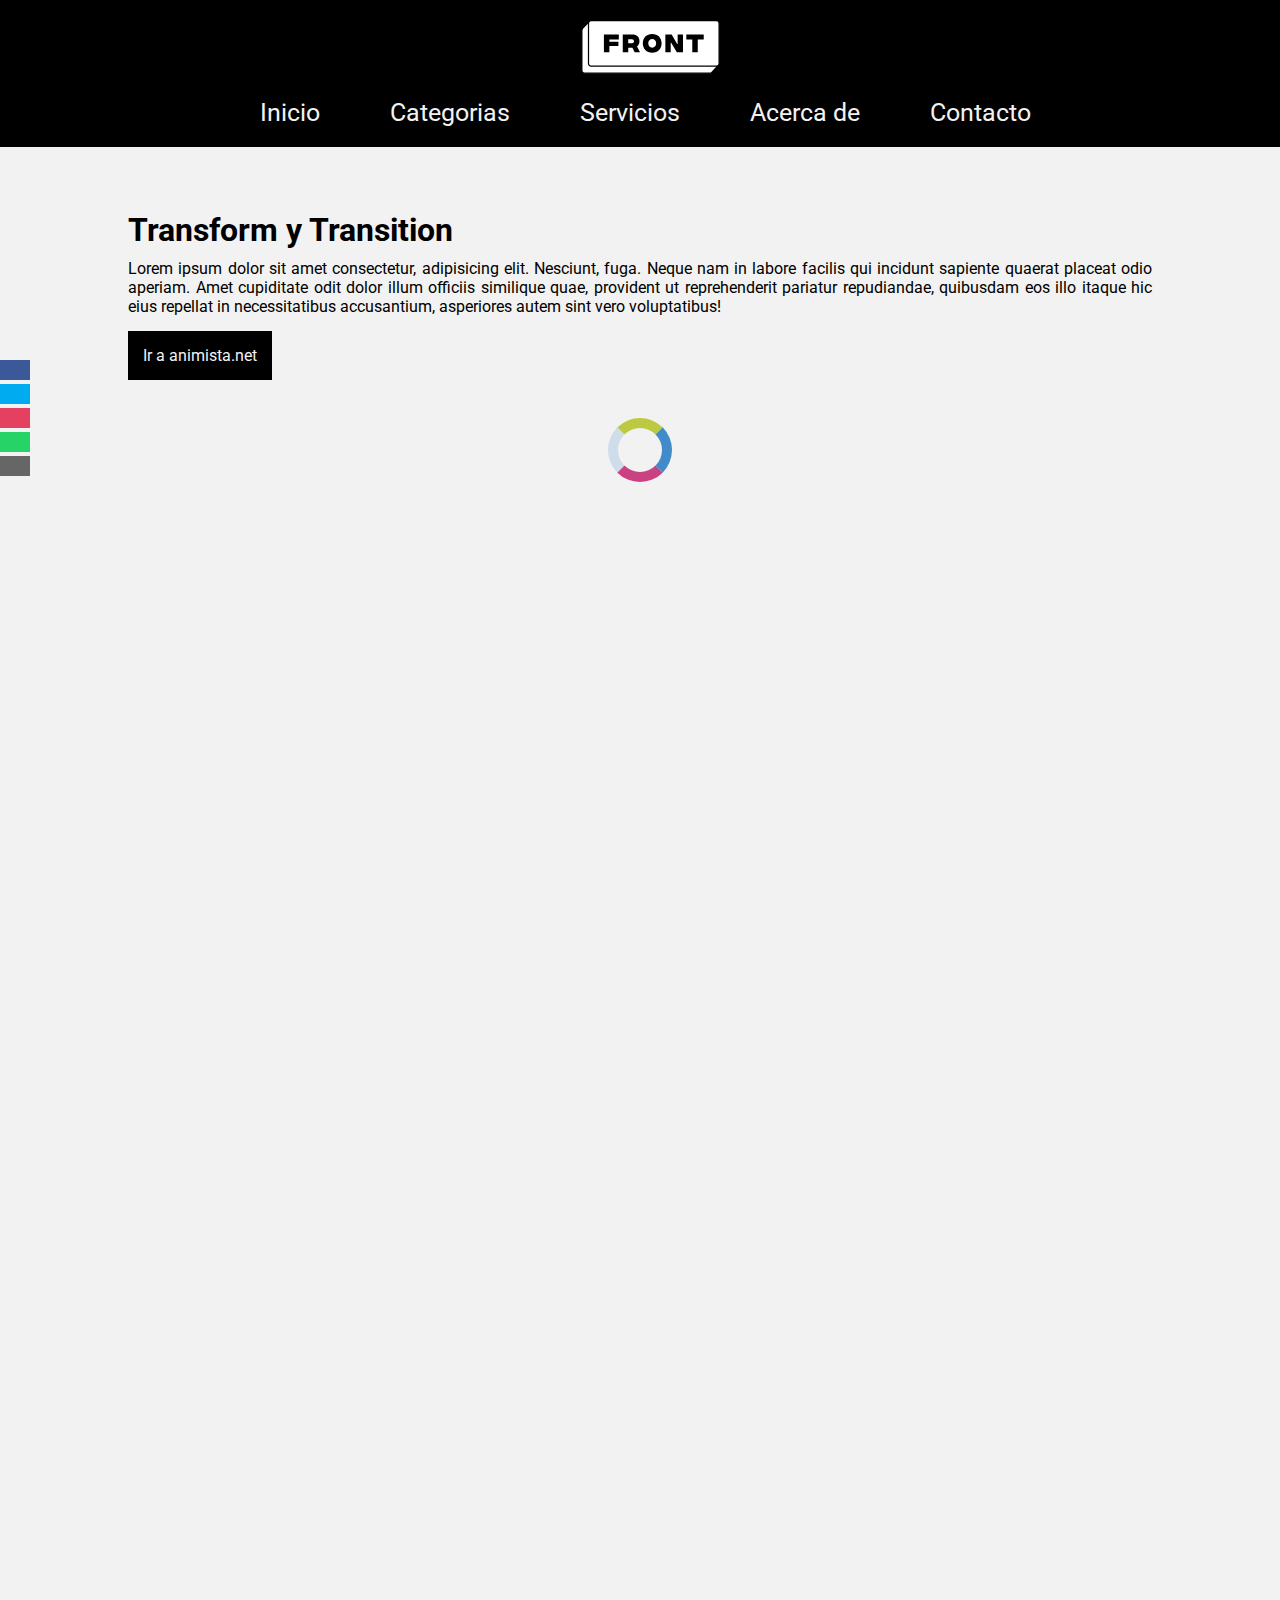
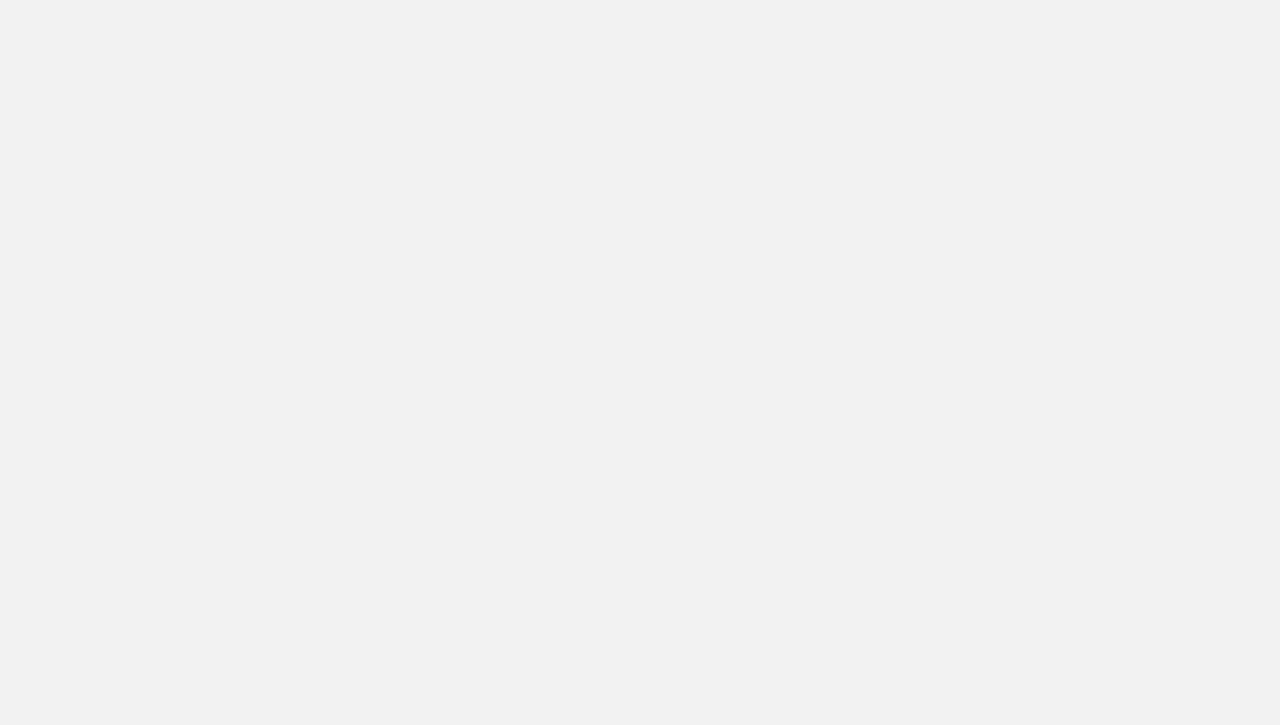
<file: clase12/index.html>
<!DOCTYPE html>
<html lang="es">
<head>
    <meta charset="UTF-8">
    <meta http-equiv="X-UA-Compatible" content="IE=edge">
    <meta name="viewport" content="width=device-width, initial-scale=1.0">
    <title>CSS avanzado</title>
    <link rel="stylesheet" href="https://use.fontawesome.com/releases/v5.15.3/css/all.css" integrity="sha384-SZXxX4whJ79/gErwcOYf+zWLeJdY/qpuqC4cAa9rOGUstPomtqpuNWT9wdPEn2fk" crossorigin="anonymous">
    <!-- <link rel="stylesheet" href="./css/style.css"> -->
    <link rel="stylesheet" href="../clase12/css/style._enclasecss.css">

</head>
<body >
    <header>
        <img class="logo" src="img/logo.svg" alt="">
		<nav>
			<ul>
				<li><a href="#">Inicio</a></li>
				<li><a href="#">Categorias</a></li>
				<li><a href="#">Servicios</a></li>
				<li><a href="#">Acerca de</a></li>
				<li><a href="#">Contacto</a></li>
			</ul>
		</nav>
	</header>
    <aside class="social">
		<ul>
			<li><a href="#" target="_blank" class="icon-facebook"><i class="fab fa-facebook"></i></a></li>
			<li><a href="#" target="_blank" class="icon-twitter"><i class="fab fa-twitter"></i></a></li>
			<li><a href="#" target="_blank" class="icon-instagram"><i class="fas fa-camera"></i></a></li>
			<li><a href="#" target="_blank" class="icon-whatsapp"><i class="fas fa-comment"></i></a></li>
			<li><a href="mailto:lromiglia@digitalhouse.com" class="icon-mail"><i class="fas fa-envelope"></i></a></li>
		</ul>
    </aside>
    <section class="container ">
        <h1>Transform y Transition</h1>
        <p>Lorem ipsum dolor sit amet consectetur, adipisicing elit. Nesciunt, fuga. Neque nam in labore facilis qui incidunt sapiente quaerat placeat odio aperiam. Amet cupiditate odit dolor illum officiis similique quae, provident ut reprehenderit pariatur repudiandae, quibusdam eos illo itaque hic eius repellat in necessitatibus accusantium, asperiores autem sint vero voluptatibus!</p>
        <a href="https://animista.net/" target="_blank">Ir a animista.net</a>
        <br><br><br><br><br><br><br><br><br><br><br><br><br><br><br><br><br><br><br><br><br><br><br><br><br><br><br><br><br><br><br><br><br><br><br><br><br><br><br><br><br><br><br><br><br><br><br><br><br><br><br><br><br><br><br><br><br><br><br><br><br><br><br><br><br><br><br><br><br><br><br><br><br><br><br><br><br><br><br><br><br><br><br><br><br><br><br><br><br><br><br><br><br><br><br><br><br><br><br><br>
    </section>
    <span class="spinner"></span>
</body>
</html>
</file>
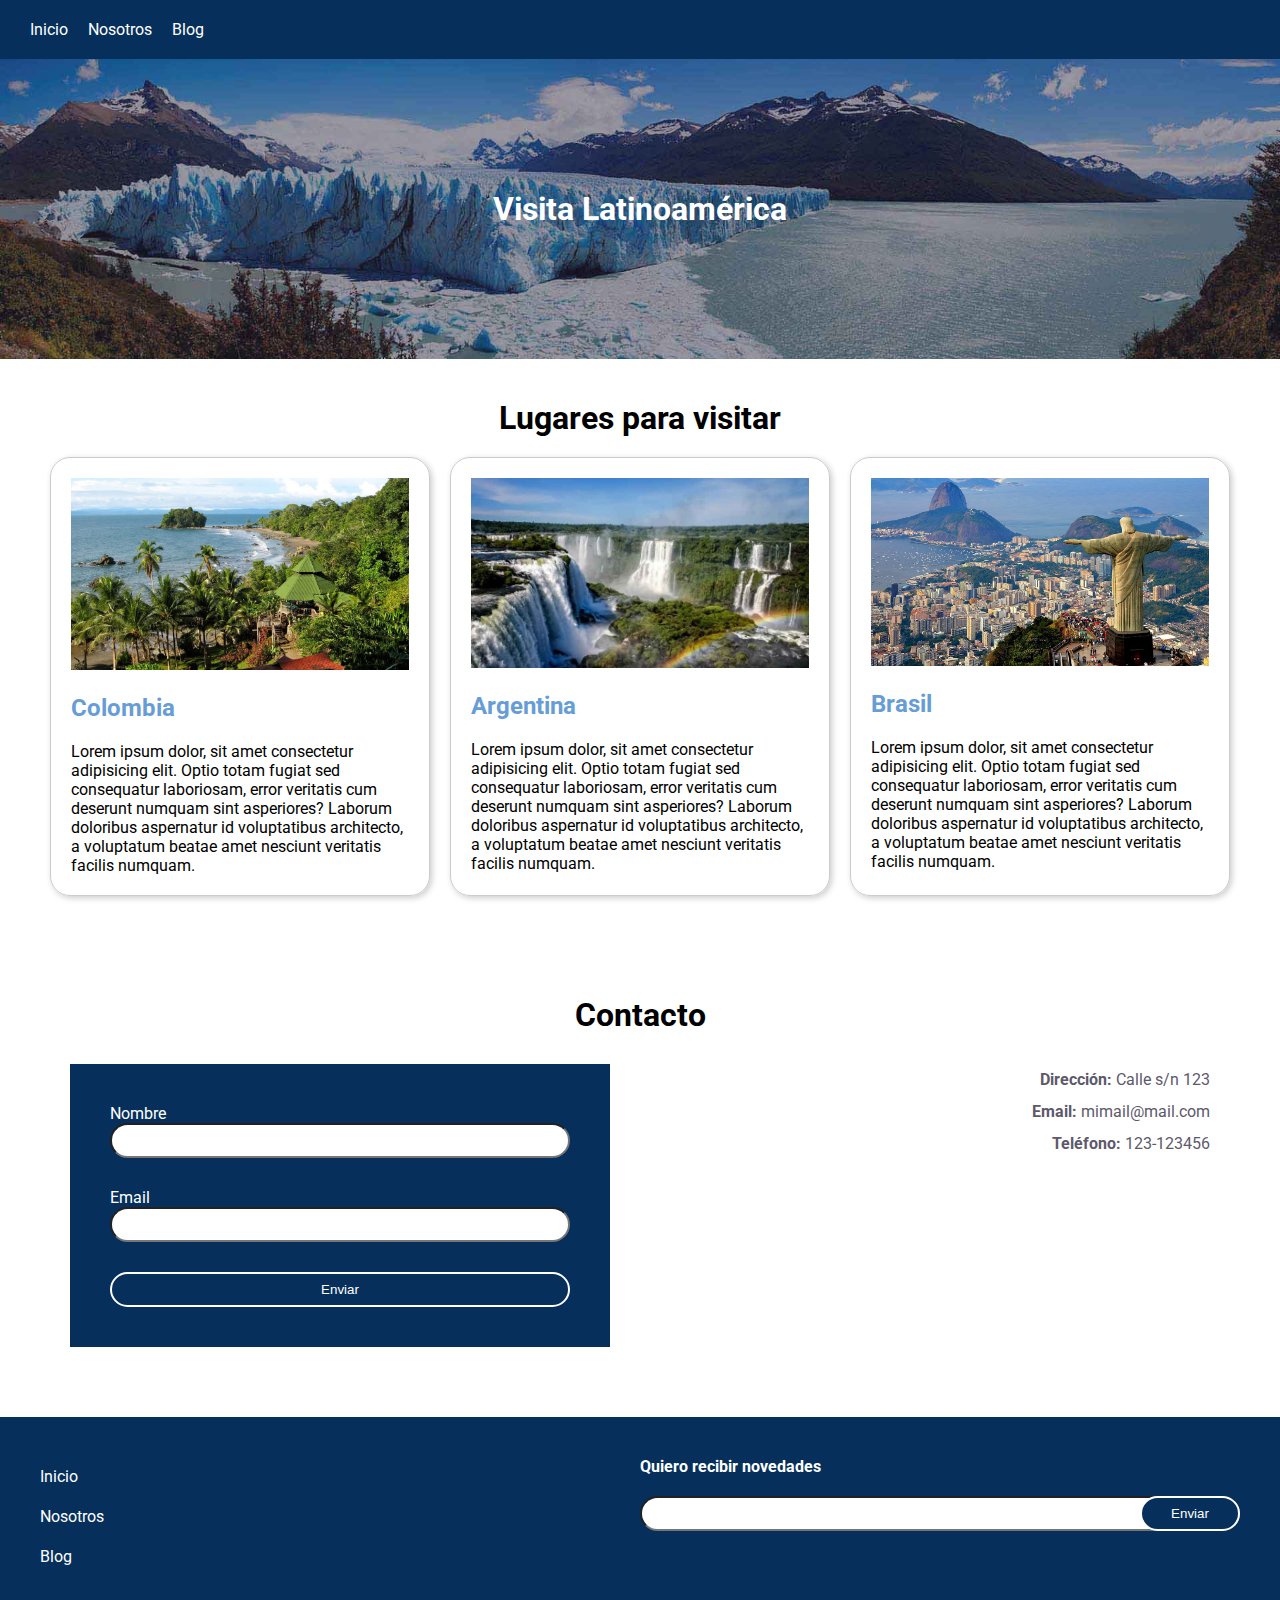
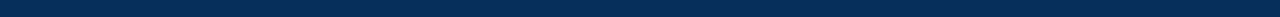
<file: clase13/index.html>
<!DOCTYPE html>
<html lang="es">

<head>
    <meta charset="UTF-8">
    <meta name="viewport" content="width=device-width, initial-scale=1.0">
    <title>Responsive</title>
    <link rel="stylesheet" href="css/estilos.css">
</head>

<body>
    <header>
        <nav>
            <ul>
                <li><a href="">Inicio</a></li>
                <li><a href="">Nosotros</a></li>
                <li><a href="">Blog</a></li>
            </ul>
        </nav>
        <div class="bg-header">
            <h1>Visita Latinoamérica</h1>
        </div>
    </header>
    <main>
        <section id="card-section">
            <h2>Lugares para visitar</h2>
            <div>
                <div class="card">
                    <img src="img/colombia.jpeg" alt="">
                    <h3>Colombia</h3>
                    <p>Lorem ipsum dolor, sit amet consectetur adipisicing elit. Optio totam fugiat sed consequatur
                        laboriosam, error veritatis cum deserunt numquam sint asperiores? Laborum doloribus aspernatur
                        id
                        voluptatibus architecto, a voluptatum beatae amet nesciunt veritatis facilis numquam.</p>
                </div>
                <div class="card">
                    <img src="img/argentina.jpeg" alt="">
                    <h3>Argentina</h3>
                    <p>Lorem ipsum dolor, sit amet consectetur adipisicing elit. Optio totam fugiat sed consequatur
                        laboriosam, error veritatis cum deserunt numquam sint asperiores? Laborum doloribus aspernatur
                        id
                        voluptatibus architecto, a voluptatum beatae amet nesciunt veritatis facilis numquam.</p>
                </div>
                <div class="card">
                    <img src="img/brasil.jpeg" alt="">
                    <h3>Brasil</h3>
                    <p>Lorem ipsum dolor, sit amet consectetur adipisicing elit. Optio totam fugiat sed consequatur
                        laboriosam, error veritatis cum deserunt numquam sint asperiores? Laborum doloribus aspernatur
                        id
                        voluptatibus architecto, a voluptatum beatae amet nesciunt veritatis facilis numquam.</p>
                </div>
            </div>
        </section>
        <section class="form-section">
            <h2>Contacto</h2>
            <div>
             
                <div class="formulario">

                    <form action="">
                        <label for="nombre">Nombre</label>
                        <input type="text" id="nombre">
                        <label for="email">Email</label>
                        <input type="text" id="email">
                        <input type="submit" value="Enviar">
                    </form>
                </div>
                <div class="contacto">
                    <p><span>Dirección:</span> Calle s/n 123</p>
                    <p><span>Email:</span>  mimail@mail.com</p>
                    <p><span>Teléfono:</span>  123-123456</p>
                </div>
            </div>
        </section>
    </main>
    <footer>
        <div>
            <ul>
                <li><a href="">Inicio</a></li>
                <li><a href="">Nosotros</a></li>
                <li><a href="">Blog</a></li>
            </ul>
        </div>
        <div>
            <h4>Quiero recibir novedades</h4>
            <div class="news-letter">            
                <input type="text"><input type="submit" value="Enviar">
            </div>
        </div>
    </footer>
</body>

</html>
</file>
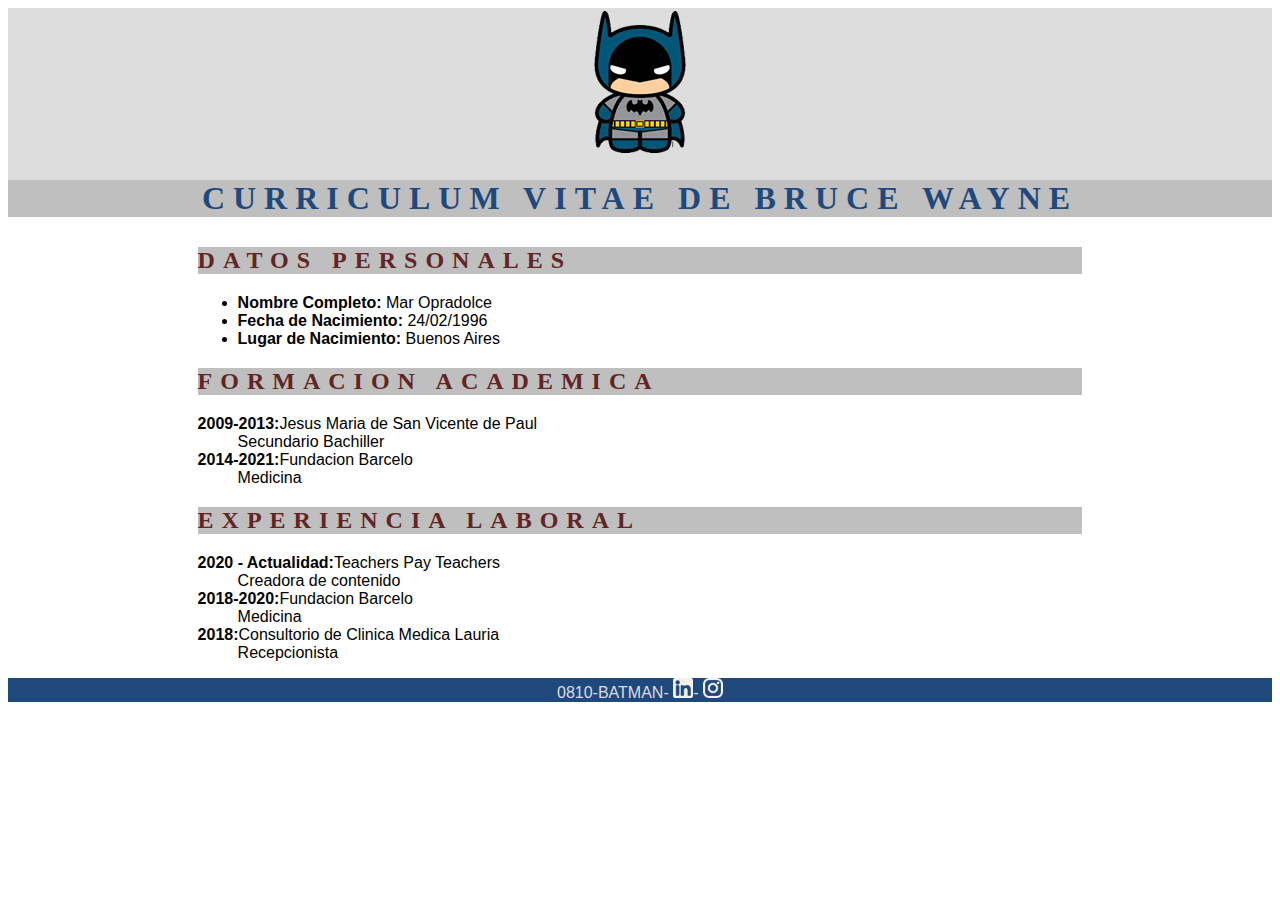
<file: cvBatman/index.html>
<!DOCTYPE html>
<html lang="en">

<head>
    <meta charset="UTF-8">
    <meta http-equiv="X-UA-Compatible" content="IE=edge">
    <meta name="viewport" content="width=device-width, initial-scale=1.0">
    <title>Document</title>
    <link rel="stylesheet" href="css/estilos.css">
</head>

<body>
    <header>
        <img src="img/batman.png" alt="icono batman">
        <h1>curriculum vitae de bruce wayne</h1>
    </header>
    <main>
        <section>
            <h2>Datos Personales</h2>
            <ul>
                <li> <span>Nombre Completo:</span> Mar Opradolce</li>
                <li> <span>Fecha de Nacimiento:</span> 24/02/1996</li>
                <li> <span>Lugar de Nacimiento:</span> Buenos Aires</li>
            </ul>
        </section>

        <section>
            <h2>Formacion Academica</h2>
            <dl>
                <dt> <span>2009-2013:</span>Jesus Maria de San Vicente de Paul</dt>
                <dd>Secundario Bachiller</dd>
                <dt> <span>2014-2021:</span>Fundacion Barcelo</dt>
                <dd>Medicina</dd>
            </dl>
        </section>

        <section>
            <h2>Experiencia Laboral</h2>
            <dl>
                <dt> <span>2020 - Actualidad:</span>Teachers Pay Teachers</dt>
                <dd>Creadora de contenido</dd>
                <dt> <span>2018-2020:</span>Fundacion Barcelo</dt>
                <dd>Medicina</dd>
                <dt> <span>2018:</span>Consultorio de Clinica Medica Lauria</dt>
                <dd>Recepcionista</dd>
            </dl>
        </section>
    </main>

    <footer>
        <p>0810-batman-
            <a href="http//:www.linkedin.com"><img class="icon" src="img/ico_linkedin.png" alt="icono linkedin"></a>-
            <a href="http//:www.instagram.com"> <img class="icon" src="img/ico_instagram.png"
                    alt="icono icono instagram"></a>
        </p>

    </footer>
</body>

</html>
</file>
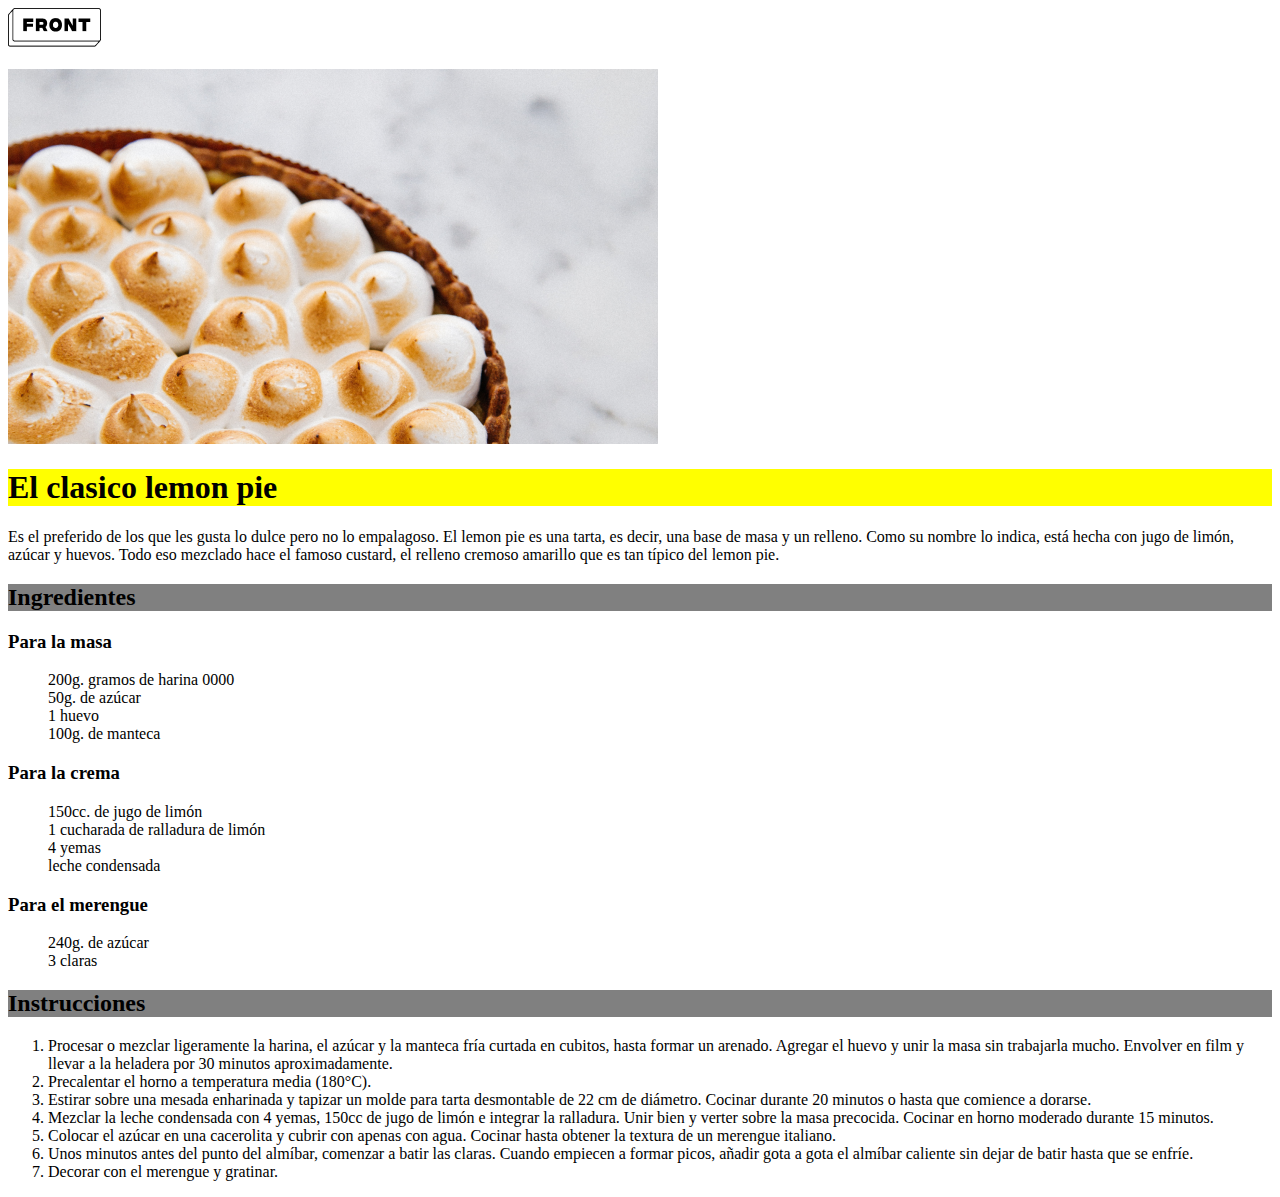
<file: lemonPie/index.html>
<!DOCTYPE html>
<html lang="en">

<head>
    <meta charset="UTF-8">
    <meta http-equiv="X-UA-Compatible" content="IE=edge">
    <meta name="viewport" content="width=device-width, initial-scale=1.0">
    <title>Clase 3</title>
    <link rel="stylesheet" href="css/estilos.css">
</head>

<body>
    <header>
        <img src="img/logo-front.png" alt="front">
        <br>
        <br>
        <img src="img/lemon-pie.png" alt="lemon pie">
        <br>
        <h1>El clasico lemon pie</h1>
        <p>
            Es el preferido de los que les gusta lo dulce pero no lo empalagoso. El lemon pie es una tarta, es decir,
            una base de masa y un relleno. Como su nombre lo indica, está hecha con jugo de limón, azúcar y huevos. Todo
            eso mezclado hace el famoso custard, el relleno cremoso amarillo que es tan típico del lemon pie.
        </p>
    </header>


    <section>
        <h2>Ingredientes</h2>
        <h3>Para la masa</h3>
        <ul type="none">
            <li>200g. gramos de harina 0000</li>
            <li>50g. de azúcar</li>
            <li>1 huevo</li>
            <li>100g. de manteca</li>
        </ul>

        <h3>Para la crema</h3>
        <ul type="none">
            <li>150cc. de jugo de limón</li>
            <li>1 cucharada de ralladura de limón</li>
            <li>4 yemas</li>
            <li>leche condensada</li>
        </ul>

        <h3>Para el merengue</h3>
        <ul type="none">
            <li>240g. de azúcar</li>
            <li>3 claras</li>
        </ul>

        <h2>Instrucciones</h2>
        <ol>
            <li>Procesar o mezclar ligeramente la harina, el azúcar y la manteca fría curtada en cubitos, hasta formar
                un arenado. Agregar el huevo y unir la masa sin trabajarla mucho. Envolver en film y llevar a la
                heladera por 30 minutos aproximadamente.</li>
            <li>Precalentar el horno a temperatura media (180°C).</li>
            <li>Estirar sobre una mesada enharinada y tapizar un molde para tarta desmontable de 22 cm de diámetro.
                Cocinar durante 20 minutos o hasta que comience a dorarse.</li>
            <li>Mezclar la leche condensada con 4 yemas, 150cc de jugo de limón e integrar la ralladura. Unir bien y
                verter sobre la masa precocida. Cocinar en horno moderado durante 15 minutos.</li>
            <li>Colocar el azúcar en una cacerolita y cubrir con apenas con agua. Cocinar hasta obtener la textura de un
                merengue italiano.</li>
            <li>Unos minutos antes del punto del almíbar, comenzar a batir las claras. Cuando empiecen a formar picos,
                añadir gota a gota el almíbar caliente sin dejar de batir hasta que se enfríe.</li>
            <li>Decorar con el merengue y gratinar.</li>
        </ol>

    </section>

</body>

</html>
</file>
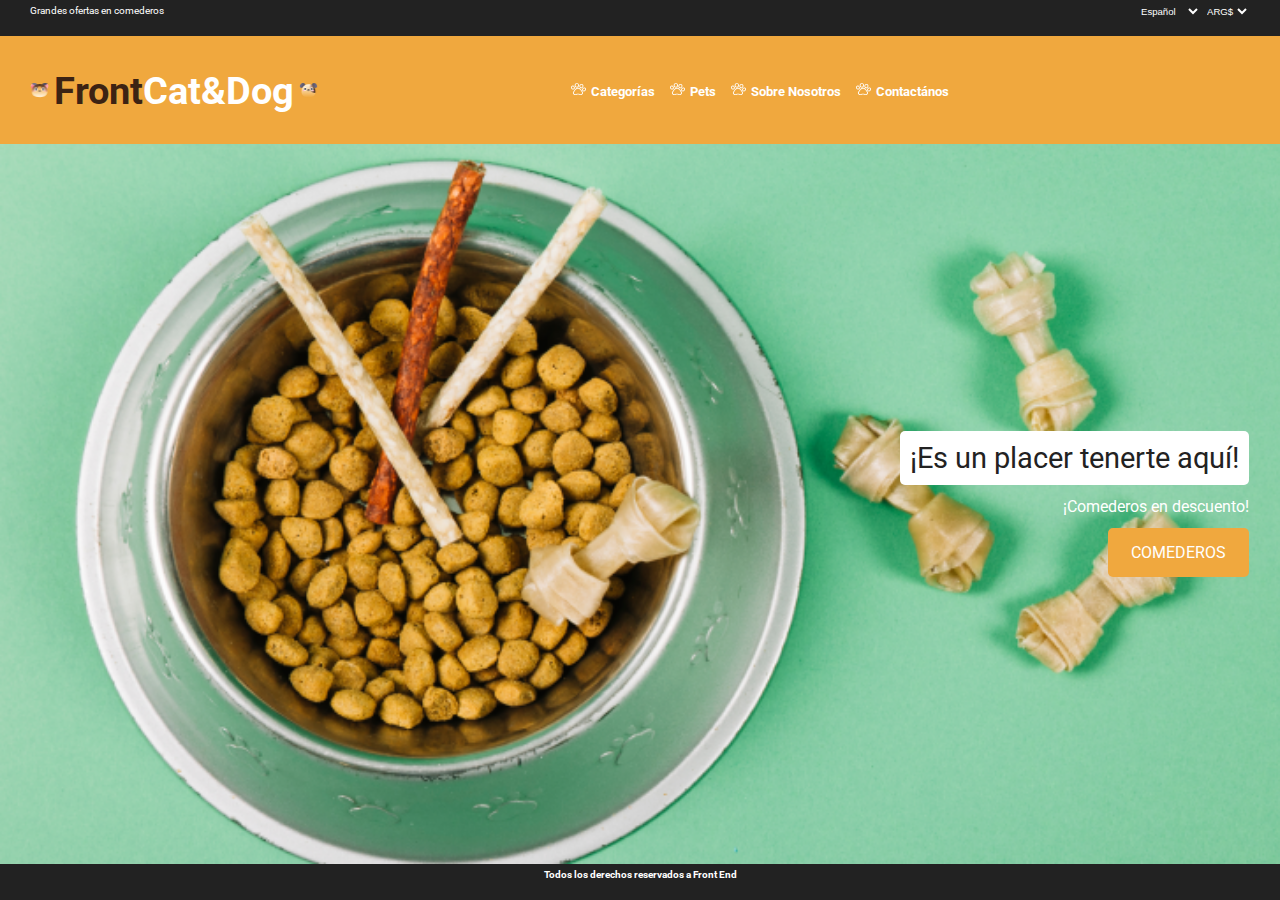
<file: MarOpradolce/index.html>
<!DOCTYPE html>
<html lang="en">

<head>
    <meta charset="UTF-8">
    <meta http-equiv="X-UA-Compatible" content="IE=edge">
    <meta name="viewport" content="width=device-width, initial-scale=1.0">
    <link rel="stylesheet" href="css/estilos.css">
    <link rel="stylesheet" href="https://use.fontawesome.com/releases/v5.15.3/css/all.css"
        integrity="sha384-SZXxX4whJ79/gErwcOYf+zWLeJdY/qpuqC4cAa9rOGUstPomtqpuNWT9wdPEn2fk" crossorigin="anonymous">
    <title>Cat&Dog - Inicio</title>
</head>

<body>
    <aside>
        <p>Grandes ofertas en comederos</p>
        <form>
            <select name="idioma" id="idioma">
                <option value="español">Español</option>
                <option value="ingles">Ingles</option>
                <option value="portugues">Portugues</option>
            </select>

            <select name="moneda" id="moneda">
                <option value="pesos-arg">ARG$</option>
                <option value="dolares-usa">U$S</option>
                <option value="reales-brs">BRL$</option>
            </select>
        </form>
    </aside>

    <header>
        <div class="header__logo">
            <img src="img/Cat.png" alt="icono gato">
            <h1>
                <span>Front</span><span>Cat&Dog</span>

            </h1>
            <img src="img/Dog.png" alt="icono perro">
        </div>
        <nav>
            <ul>
                <li><img src="img/patita.svg" alt="patita icono"></i><a href="#">Categorías</a></li>
                <li><img src="img/patita.svg" alt="patita icono"></i><a href="#">Pets</a></li>
                <li><img src="img/patita.svg" alt="patita icono"></i><a href="#">Sobre Nosotros</a></li>
                <li><img src="img/patita.svg" alt="patita icono"></i><a href="#">Contactános</a></li>
            </ul>
        </nav>
        <div class="header__iconos">
            <i class="fas fa-user"></i>
            <i class="fas fa-shopping-cart"></i>
        </div>
    </header>
    <main>
        <section>
            <h2>¡Es un placer tenerte aquí!</h2>
            <p>¡Comederos en descuento!</p>
            <a href="#">Comederos</a>
        </section>
    </main>
    <footer>
        <p>Todos los derechos reservados a Front End</p>
    </footer>

</body>

</html>
</file>
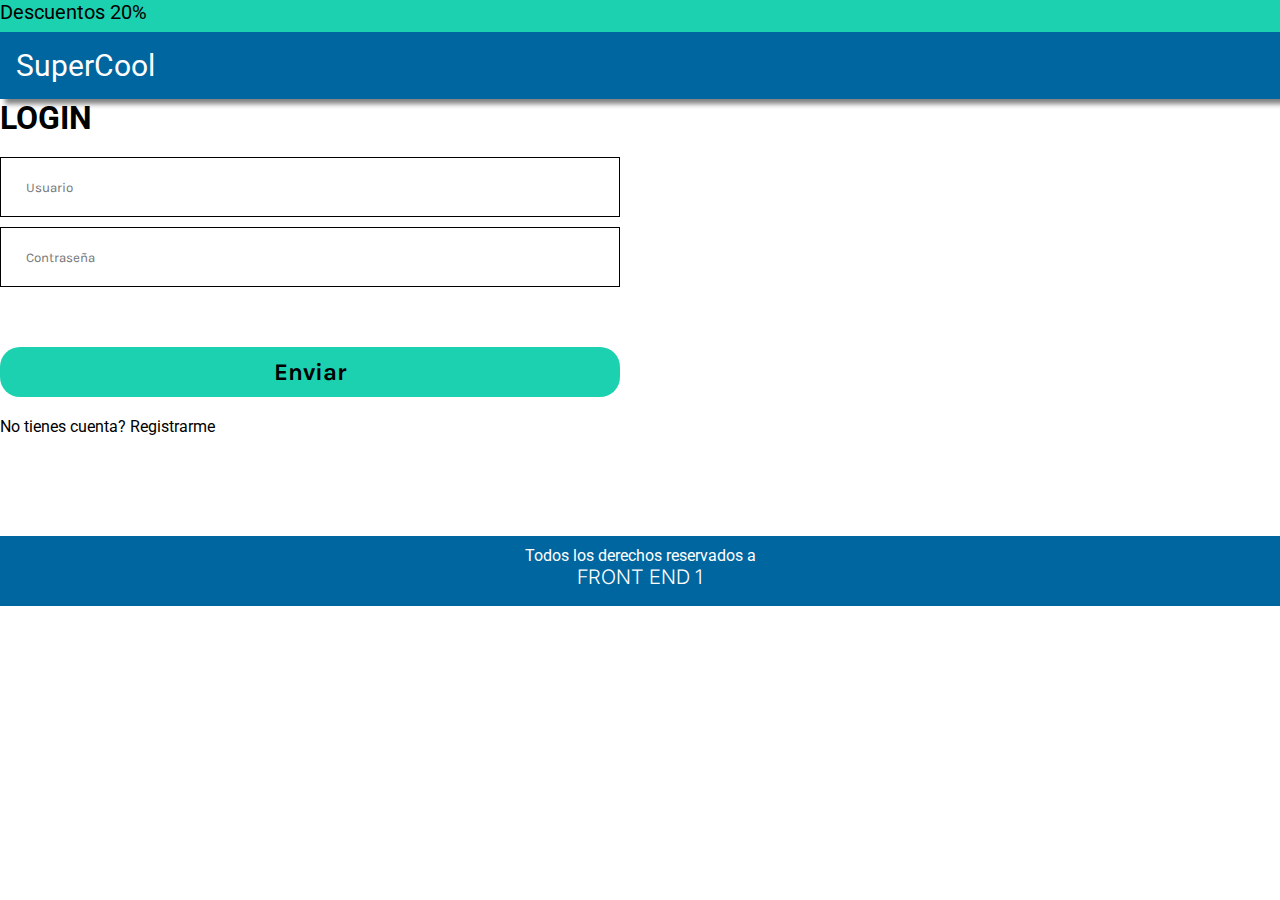
<file: superheroes/index.html>
<!DOCTYPE html>
<html lang="en">

<head>
    <meta charset="UTF-8">
    <meta http-equiv="X-UA-Compatible" content="IE=edge">
    <meta name="viewport" content="width=device-width, initial-scale=1.0">
    <link rel="stylesheet" href="https://use.fontawesome.com/releases/v5.15.3/css/all.css"
        integrity="sha384-SZXxX4whJ79/gErwcOYf+zWLeJdY/qpuqC4cAa9rOGUstPomtqpuNWT9wdPEn2fk" crossorigin="anonymous">
    <link href="https://fonts.googleapis.com/css2?family=Roboto&display=swap" rel="stylesheet">
    <link rel="stylesheet" href="css/estilos.css">
    <title>Superheroes - Login</title>
</head>

<body>
    <aside>
        <p>Descuentos 20%</p>
    </aside>
    <header>
        <h1>SuperCool</h1>
    </header>

    <main>
        <section class="contenedor-login">
            <h2>Login</h2>

            <form action="superheroes.html">
                <input class="input" type="text" name="usuario" placeholder="Usuario">
                <input class="input" type="password" name="clave" placeholder="Contraseña">
                <input class="boton" type="submit" value="Enviar">
                <div>
                    <p>No tienes cuenta? <a class="link" href="registro.html">Registrarme</a></p>
                </div>
            </form>
        </section>

    </main>

    <footer>
        <p>
            Todos los derechos reservados a <span>front end 1</span>
        </p>
    </footer>
</body>

</html>
</file>
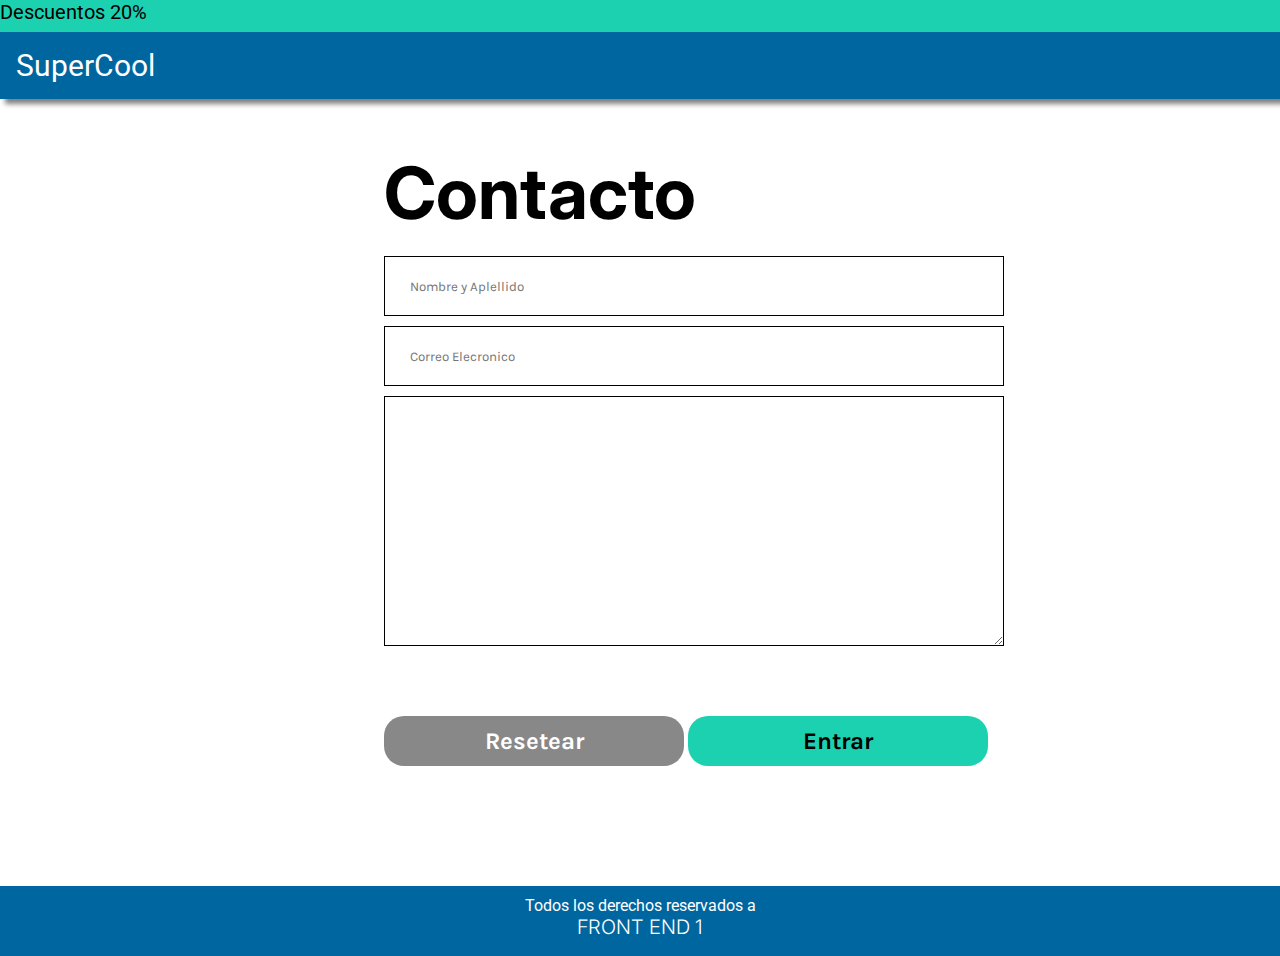
<file: superheroes/contacto.html>
<!DOCTYPE html>
<html lang="en">

<head>
    <meta charset="UTF-8">
    <meta http-equiv="X-UA-Compatible" content="IE=edge">
    <meta name="viewport" content="width=device-width, initial-scale=1.0">
    <link rel="stylesheet" href="https://use.fontawesome.com/releases/v5.15.3/css/all.css"
        integrity="sha384-SZXxX4whJ79/gErwcOYf+zWLeJdY/qpuqC4cAa9rOGUstPomtqpuNWT9wdPEn2fk" crossorigin="anonymous">
    <link href="https://fonts.googleapis.com/css2?family=Roboto&display=swap" rel="stylesheet">
    <link rel="stylesheet" href="css/estilos.css">
    <title>Super Cool - Contacto</title>
</head>

<body>

    <aside>
        <p>Descuentos 20%</p>
    </aside>
    <header>
        <h1>SuperCool</h1>
    </header>

    <main>
        <section class="contenedor">
            <h2>Contacto</h2>

            <form action="superheroes.html">
                <input class="input" type="text" name="nombreCompleto" placeholder="Nombre y Aplellido">
                <input class="input" type="email" name="email" placeholder="Correo Elecronico">
                <textarea name="comentario" id="comentario" cols="30" rows="10"></textarea>
                <input class="boton boton-reset" type="reset" value="Resetear">
                <input class="boton boton-entrar" type="submit" value="Entrar">

        </section>

        <footer>
            <p>
                Todos los derechos reservados a <span>front end 1</span>
            </p>
        </footer>
    </main>

</body>

</html>
</file>
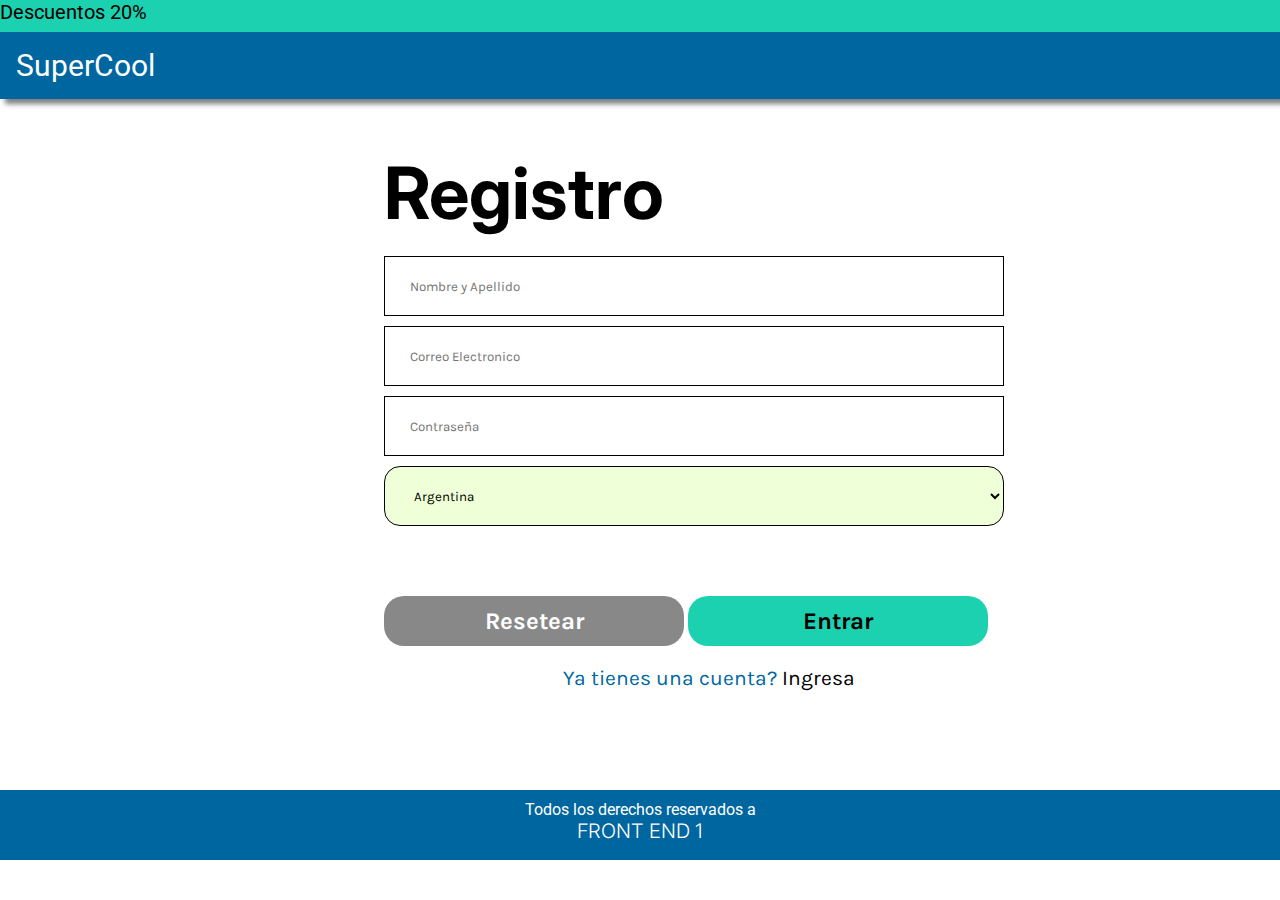
<file: superheroes/registro.html>
<!DOCTYPE html>
<html lang="en">

<head>
    <meta charset="UTF-8">
    <meta http-equiv="X-UA-Compatible" content="IE=edge">
    <meta name="viewport" content="width=device-width, initial-scale=1.0">
    <title>Superheroes - Registro</title>
    <link rel="stylesheet" href="css/estilos.css">
    <link href="https://fonts.googleapis.com/css2?family=Roboto&display=swap" rel="stylesheet">
</head>

<body>

    <aside>
        <p>Descuentos 20%</p>
    </aside>
    <header>
        <h1>SuperCool</h1>
    </header>

    <main>
        <section class="contenedor">
            <h2>Registro</h2>

            <form action="superheroes.html">
                <input class="input" type="text" name="nombre-completo" placeholder="Nombre y Apellido">
                <input class="input" type="email" name="email" placeholder="Correo Electronico">
                <input class="input" type="password" name="clave" placeholder="Contraseña">
                <select name="pais" id="pais" class="input">
                    <option value="Argentina">Argentina</option>
                    <option value="Colombia">Colombia</option>
                    <option value="Brasil">Brasil</option>
                    <option value="Uruguay">Uruguay</option>
                </select>

                <input class="boton boton-reset" type="reset" value="Resetear">
                <input class="boton boton-entrar" type="submit" value="Entrar">
                <div>
                    <p>Ya tienes una cuenta? <a class="link" href="index.html">Ingresa</a></p>
                </div>
            </form>
        </section>

    </main>

    <footer>
        <p>
            Todos los derechos reservados a <span>front end 1</span>
        </p>
    </footer>
</body>

</html>
</file>
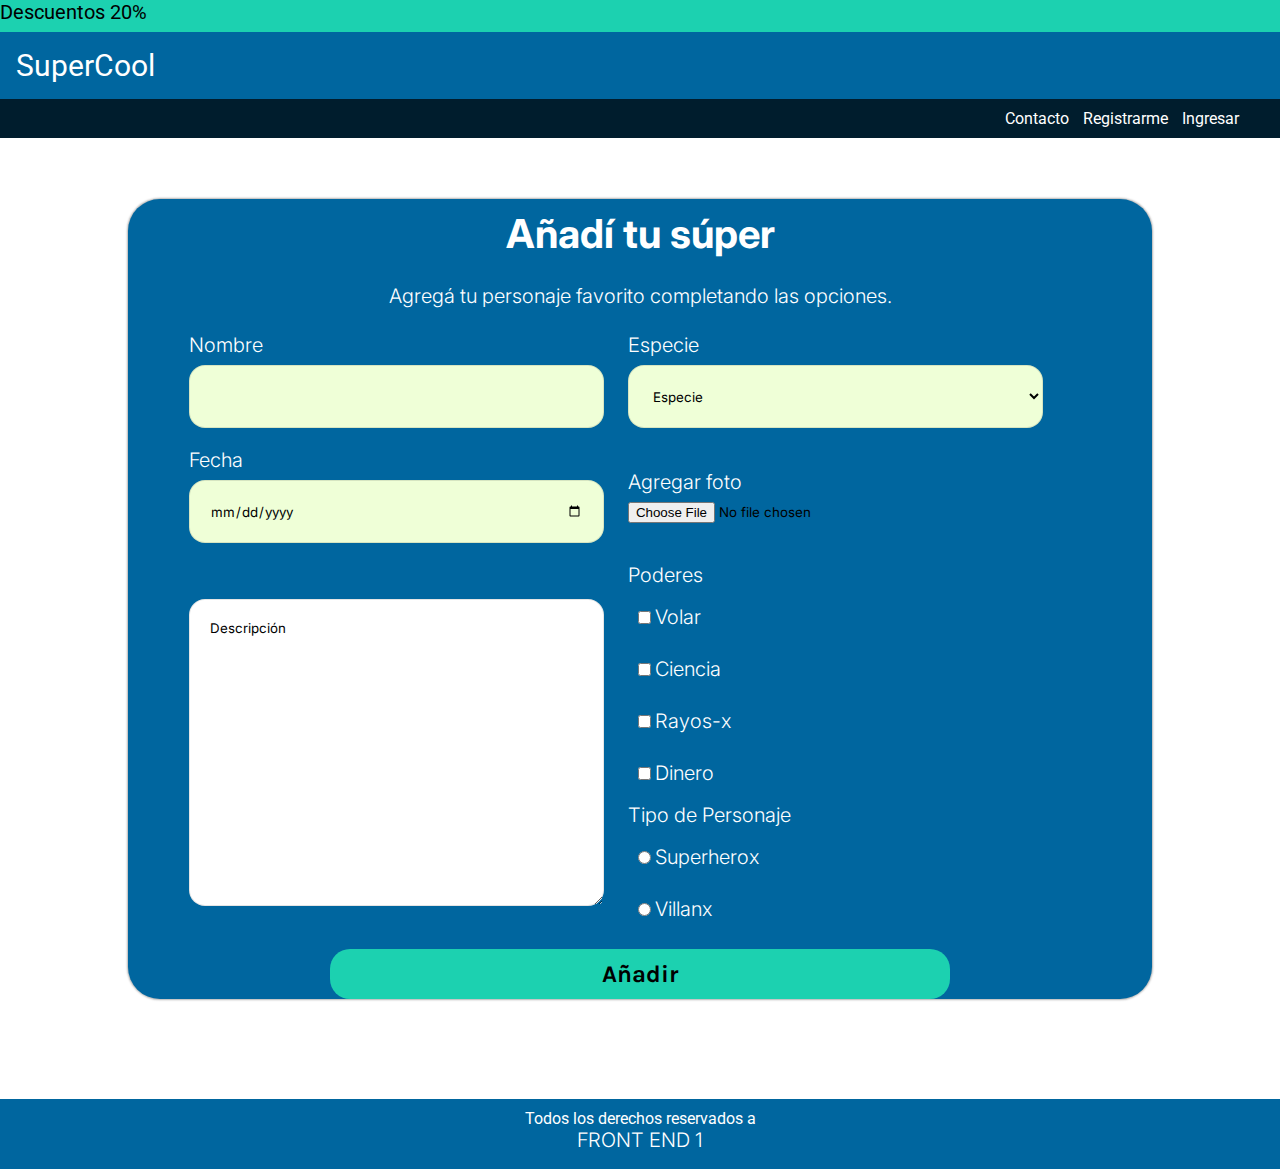
<file: superheroes/sumarSuper.html>
<!DOCTYPE html>
<html lang="en">

<head>
    <meta charset="UTF-8">
    <meta http-equiv="X-UA-Compatible" content="IE=edge">
    <meta name="viewport" content="width=device-width, initial-scale=1.0">
    <title>Añadí tu Super</title>
    <link rel="stylesheet" href="css/estilos.css">
    <link href="https://fonts.googleapis.com/css2?family=Roboto&display=swap" rel="stylesheet">
</head>

<body>
    <aside>
        <p>Descuentos 20%</p>
    </aside>
    <header>
        <h1>SuperCool</h1>
    </header>
    <nav>
        <ul>
            <li><a href="contacto.html">Contacto</a></li>
            <li><a href="registro.html">Registrarme</a></li>
            <li><a href="index.html">Ingresar</a></li>
        </ul>
    </nav>

    <main>
        <section class="caja-azul">
            <h2>Añadí tu súper</h2>
            <p>Agregá tu personaje favorito completando las opciones.</p>
            <form action="superheroes.html">
                <div>
                    <label for="nombre">Nombre</label>
                    <input type="text" name="nombre" id="nombre" required>
                </div>
                <div>
                    <label for="especie">Especie</label>
                    <select name="especie" id="especie" required>
                        <option value="marciano">Marciano</option>
                        <option value="saturniano">Saturniano</option>
                        <option value="elfo">Elfo</option>
                        <option value="" selected disabled hidden>Especie</option>
                    </select>
                </div>
                <div>
                    <label for="fecha">Fecha</label>
                    <input type="date" name="fecha" id="fecha">
                </div>
                <div>
                    <label for="archivo">Agregar foto</label>
                    <input type="file" name="archivo" id="archivo">
                </div>
                <div>
                    <textarea name="comentario" id="comentario" cols="30" rows="10">Descripción</textarea>
                </div>

                <!-- Seccion de radio buttons y checkboxes -->
                <section class="poderes_personajes">

                    <article class="poderes">
                        <span>Poderes</span>
                        <div>
                            <input class="de-linea" type="checkbox" name="volar" id="volar">
                            <label class="de-linea" for="volar">Volar</label>
                        </div>

                        <div>
                            <input class="de-linea" type="checkbox" name="ciencia" id="ciencia">
                            <label class="de-linea" for="ciencia">Ciencia</label>
                        </div>

                        <div>
                            <input class="de-linea" type="checkbox" name="rayos-x" id="rayos-x">
                            <label class="de-linea" for="rayos-x">Rayos-x</label>
                        </div>

                        <div>
                            <input class="de-linea" type="checkbox" name="dinero" id="dinero">
                            <label class="de-linea" for="dinero">Dinero</label>
                        </div>
                    </article>

                    <article class="personajes">
                        <span>Tipo de Personaje</span>
                        <div>
                            <input class="de-linea" type="radio" name="tipo-personaje" id="tipo-personaje"
                                value="Superherox">
                            <label class="de-linea" for="tipo-personaje">Superherox</label>
                        </div>
                        <div>
                            <input class="de-linea" type="radio" name="tipo-personaje" id="tipo-personaje"
                                value="Villanx">
                            <label class="de-linea" for="tipo-personaje">Villanx</label>
                        </div>
                    </article>

                </section>

                <input class="boton boton_center" type="submit" value="Añadir">
            </form>

        </section>

    </main>

    <footer>
        <p>
            Todos los derechos reservados a <span>front end 1</span>
        </p>
    </footer>

</body>

</html>
</file>
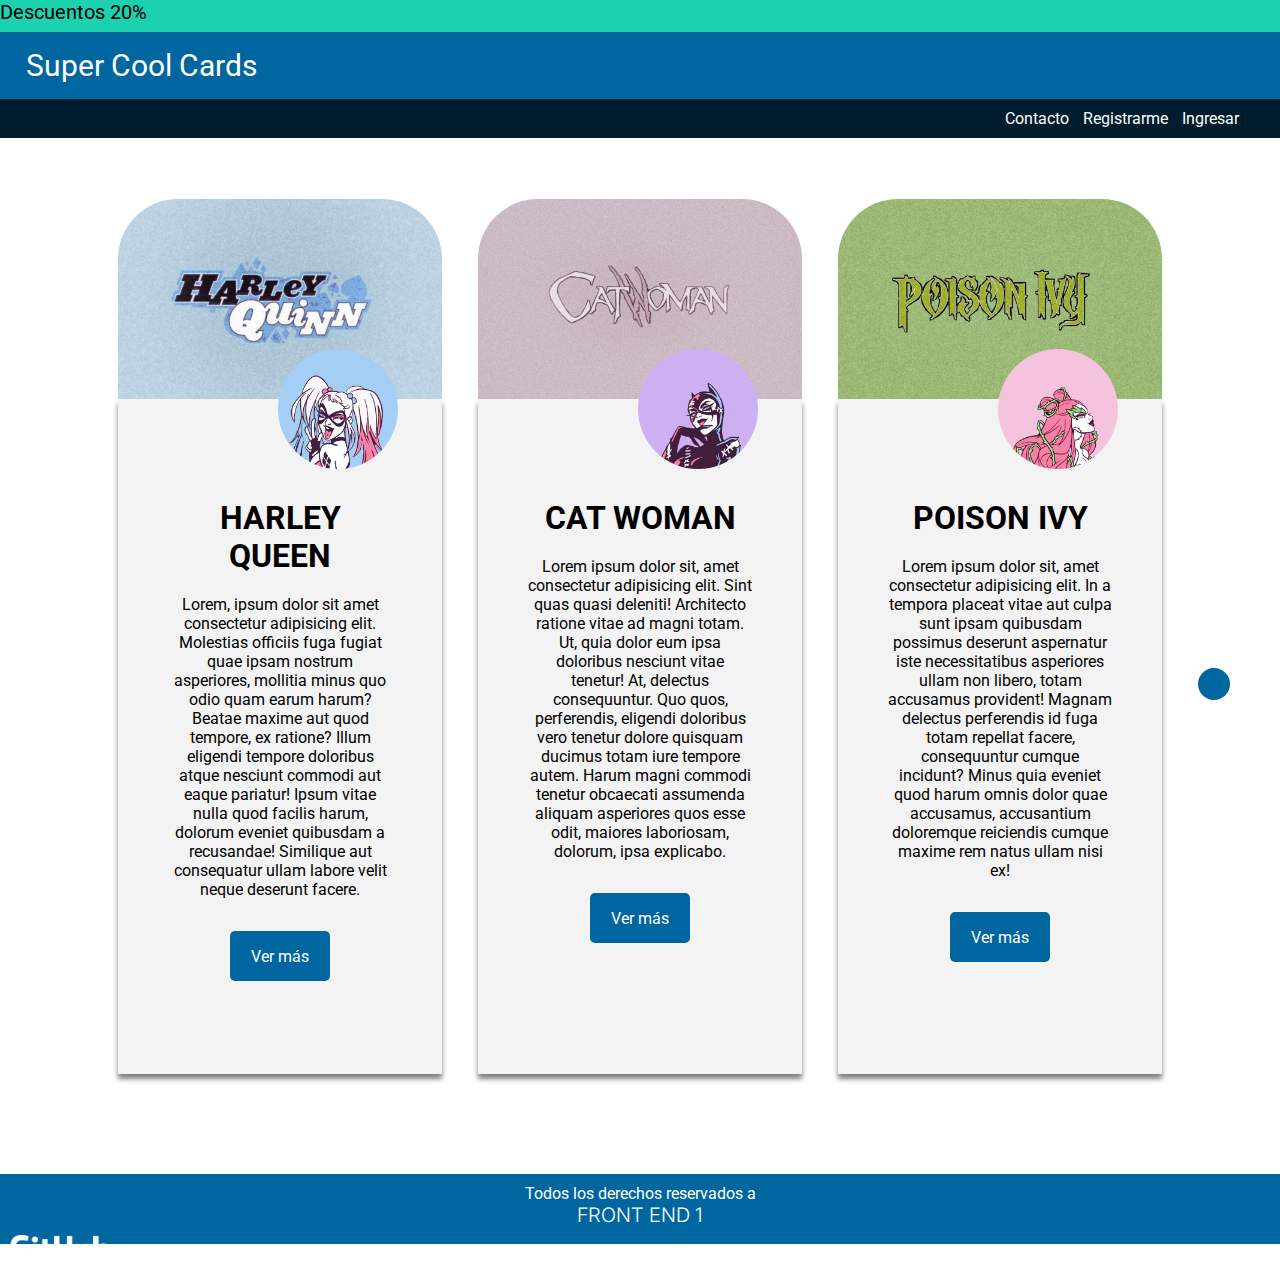
<file: superheroes/superheroes.html>
<!DOCTYPE html>
<html lang="en">

<head>
    <meta charset="UTF-8">
    <meta http-equiv="X-UA-Compatible" content="IE=edge">
    <meta name="viewport" content="width=device-width, initial-scale=1.0">
    <link rel="stylesheet" href="css/estilos.css">
    <link rel="stylesheet" href="https://use.fontawesome.com/releases/v5.15.3/css/all.css"
        integrity="sha384-SZXxX4whJ79/gErwcOYf+zWLeJdY/qpuqC4cAa9rOGUstPomtqpuNWT9wdPEn2fk" crossorigin="anonymous">
    <link href="https://fonts.googleapis.com/css2?family=Roboto&display=swap" rel="stylesheet">
    <title>Super Cool</title>
</head>

<body>
    <aside>
        <p>Descuentos 20%</p>
    </aside>
    <header>
        <h1><i class="fas fa-icicles"></i>Super Cool Cards</h1>
    </header>
    <nav>
        <ul>
            <li><a href="contacto.html">Contacto</a></li>
            <li><a href="registro.html">Registrarme</a></li>
            <li><a href="index.html">Ingresar</a></li>
        </ul>
    </nav>
    <main>
        <section class="cards-super">

            <article class="card card-harley">

                <div class="card-header card-header-harley">
                    <i class="fas fa-heart"></i>
                    <div class="img-harley">
                    </div>
                </div>

                <div class="card-body">
                    <h2>Harley Queen</h2>
                    <p>
                        Lorem, ipsum dolor sit amet consectetur adipisicing elit. Molestias officiis fuga fugiat quae
                        ipsam nostrum asperiores, mollitia minus quo odio quam earum harum? Beatae maxime aut quod
                        tempore, ex ratione?
                        Illum eligendi tempore doloribus atque nesciunt commodi aut eaque pariatur! Ipsum vitae nulla
                        quod facilis harum, dolorum eveniet quibusdam a recusandae! Similique aut consequatur ullam
                        labore velit neque deserunt facere.
                    </p>
                    <a href="supers/harleyQueen.html">Ver más</a>
                </div>

            </article>

            <article class=" card card-catwoman">
                <div class="card-header card-header-catwoman">
                    <i class="fas fa-heart"></i>
                    <div class="img-catwoman"></div>
                </div>

                <div class="card-body">
                    <h2>Cat Woman</h2>
                    <p>
                        Lorem ipsum dolor sit, amet consectetur adipisicing elit. Sint quas quasi deleniti! Architecto
                        ratione vitae ad magni totam. Ut, quia dolor eum ipsa doloribus nesciunt vitae tenetur! At,
                        delectus consequuntur.
                        Quo quos, perferendis, eligendi doloribus vero tenetur dolore quisquam ducimus totam iure
                        tempore autem. Harum magni commodi tenetur obcaecati assumenda aliquam asperiores quos esse
                        odit, maiores laboriosam, dolorum, ipsa explicabo.
                    </p>
                    <a href="supers/catwoman.html">Ver más</a>
                </div>
            </article>

            <article class="card card-poison">
                <div class="card-header card-header-poison">
                    <i class="fas fa-heart"></i>
                    <div class="img-poison"></div>
                </div>
                <div class="card-body">
                    <h2>Poison Ivy</h2>
                    <p>Lorem ipsum dolor sit, amet consectetur adipisicing elit. In a tempora placeat vitae aut culpa
                        sunt ipsam quibusdam possimus deserunt aspernatur iste necessitatibus asperiores ullam non
                        libero, totam accusamus provident!
                        Magnam delectus perferendis id fuga totam repellat facere, consequuntur cumque incidunt? Minus
                        quia eveniet quod harum omnis dolor quae accusamus, accusantium doloremque reiciendis cumque
                        maxime rem natus ullam nisi ex!
                    </p>
                    <a href="supers/poisonIvy.html">Ver más</a>
                </div>
            </article>
        </section>

        <section class="icono-mas">
            <a href="sumarSuper.html"><i class="fas fa-plus"></i></a>
        </section>

    </main>

    <footer>
        <p>
            Todos los derechos reservados a <span>front end 1</span>
        </p>
        <img src="img/github.png" alt="icono github">
    </footer>

</body>

</html>
</file>
<file: clase12/css/style._enclasecss.css>
@import url('https://fonts.googleapis.com/css2?family=Roboto:wght@300&display=swap');

*{
    box-sizing: border-box;
    margin: 0;
    padding: 0;
}
:root{
    --primary-color: #000;
    --secondary-color:#f2f2f2;
    --decoration-color:#c79800;
   }

body{
    background:var(--secondary-color);
    font-family: 'Roboto';
    color:var(--primary-color);
    width: 100%;
  }

header{
    background-color:var(--primary-color);
    text-align: center;
    z-index: 100;
}
header .logo {
    margin-top: 20px;
    margin-left: 20px;
}

/* Menú principal */
nav ul {
    display: flex; 
    justify-content: center;
    list-style: none;
    padding: 0px;
    margin-left: 10px;
}
nav ul li {
    margin: 20px;
}
nav ul li a{
  position:relative;
  margin:15px;
  font-size:25px;  
  color:var(--secondary-color);
  text-decoration: none;
}

nav ul li a::before{
  content:'';
  background: var(--decoration-color);
  position:absolute;
  bottom:-10px;
  height: 3px;
  width: 0px;
  transition: all 1s;
   /*ancho=0 y alto  */
   /* transition */
}

nav ul li a:hover::before{
    /* ancho final */
    width: 100%;
}

/* Barra redes */
.social {
	position: fixed; 
	left: 0; 
	top: calc(50% - 90px); /* Para que quede centrada le decimos que al 50% del alto le reste la mitad del alto de la barra: 16px de la letra + 10 padding-top + 10padding-bottom */
	z-index: 2000; 
}
.social ul {
	list-style: none;
}

.social ul li a {
    display: inline-block; /* porque le quiero agregar padding */
    color:var(--secondary-color);
    background: var(--primary-color);
    padding: 10px 15px;
    text-decoration: none;
    transition: all 1s;
    /* transition: ; */
}

.social ul li .icon-facebook {background:#3b5998;} /* Establecemos los colores de cada red social, aprovechando su class */
.social ul li .icon-twitter {background: #00abf0;}
.social ul li .icon-instagram {background: #E4405F;}
.social ul li .icon-whatsapp {background: #25D366;}
.social ul li .icon-mail {background: #666666;}

.social ul li a:hover{
    padding: 10px 25px;
    background-color: black;
    /* transform: scaleX(); o padding 
    bg-color: black; */
}

  /* Contenido */
.container{
    width: 80%;
    margin: 5% auto;
}

.container p{
    margin-top: 10px;
    text-align: justify;
}
.container a{
    display: inline-block;
    background-color:var(--primary-color);
    color:var(--secondary-color);
    text-decoration: none;
    padding: 15px;
    margin-top: 15px;
    transition: all 1s;
}
.container a:hover{
    color:var(--decoration-color);
}
 
/* spinner| */
.spinner{
    width: 64px;
    height: 64px;
    position: fixed;
    top: calc(50% - 32px);
    left: calc(50% - 32px);
    border-radius: 50%;
    z-index: 2
 }
.spinner {
    background-color: transparent;
    border-top: 10px solid rgb(188, 202, 66);
    border-right: 10px solid rgb(66,139,202);
    border-bottom: 10px solid rgb(202, 66, 129);
    border-left: 10px solid rgba(66,139,202,.2);
    /* animation name */
    animation-name: loop;
    animation-duration: 0.8s;
    animation-iteration-count: infinite;
    animation-timing-function: linear;
 }

 @keyframes loop{
     0% {transform:rotate(0deg)}
     100% {transform:rotate(360deg)}
 }
 /* @keyframe nombre-animacion
    momento 0 
    momento 100
    transform:rotate(360deg)
*/
</file>
<file: clase13/css/estilos.css>
/* Estilos Generales */
@import url('https://fonts.googleapis.com/css2?family=Roboto:wght@500;300&display=swap');

:root {
    --color-principal: #062f5b;
    --color-secundario: #679dd6;
    --color-texto: #5d596b;
}

* {
    box-sizing: border-box;
    margin: 0;
    padding: 0;
}

body {
    font-family: 'Roboto', sans-serif;
    font-weight: 300px;
}

img {
    max-width: 100%;
}

li {
    list-style-type: none;
}

a {
    text-decoration: none;
    color: #fff;
}

header {
    background-color: var(--color-principal);
}

nav {
    padding: 20px;
}

nav ul {
    display: flex;
}

nav ul li a {
    padding: 10px;
}

.bg-header {
    background-image: url("../img/bg-header.jpg"), -webkit-linear-gradient(top, #cbe3ba, #a6cc8b);
    background-repeat: no-repeat;
    background-position: center;
    background-size: cover;
    color: #fff;
    display: flex;
    justify-content: center;
    align-items: center;
    height: 300px;
}

.bg-header h1 {
    font-weight: 500px;
}

/* Estilos section */
section,
footer {
    padding: 40px;
}

section>div {
    display: flex;
}

h2 {
    font-size: 2rem;
    text-align: center;
}

/* Estilos cards */
#card-section>div {
    display: flex;
}

.card {
    border-radius: 20px;
    padding: 20px;
    width: 50%;
    border: 1px solid #ccc;
    box-shadow: 2px 2px 6px #ccc;
    margin: 20px 10px;

}

.card>h3 {
    color: var(--color-secundario);
    font-size: 1.5em;
    margin: 20px 0;
}

/* Estilos contacto*/
.contacto,
.formulario {
    padding: 30px;
}

.contacto {
    width: 50%;
    text-align: right;
}

.contacto>p {
    line-height: 2;
    color: var(--color-texto);
}

.contacto>p>span {
    font-weight: bold;
}

.formulario {
    width: 50%;
}

form {
    color: #fff;
    display: flex;
    flex-direction: column;
    background-color: var(--color-principal);
    padding: 40px 40px 10px;
}

form input {
    margin-bottom: 30px;
}

input {
    border-radius: 20px;
    outline: none;
    padding: 8px;
}

input[type="submit"] {
    background-color: var(--color-principal);
    border: 2px solid #fff;
    color: #fff;

}

/*footer*/
footer {
    background-color: var(--color-principal);
    display: flex;
}

footer>div {
    width: 50%;
}

footer h4 {
    color: #fff;
    margin-bottom: 20px;
}

footer ul {
    line-height: 2.5;
}

.news-letter {
    position: relative;
}

.news-letter>input[type="text"] {
    width: 100%;
}

.news-letter>input[type="submit"] {
    position: absolute;
    width: 100px;
    right: 0;
}

/*** Responsive */

/* 768px
450px */

@media (max-width: 768px){
    div {
        flex-direction: column;
        align-items: center;
        justify-content: center;
    }
    .card{
        width: 100%;
    }
    .form-section{
        padding: 40px 0 40px;
    }
    .formulario{
        width: 100%;
    }
    .contacto{
        text-align: center;
    }
    footer{
        flex-direction: column;
    }
    footer div{
        padding-bottom: 20px;
        width: 100%;
    }
}

@media (max-width: 450px){
    .bg-header{
        height: 100vh;
    }
    .form-section{
        padding: 40px 0 40px;
    }
}
</file>
<file: cvBatman/css/estilos.css>
body{
    font-family: Calibri, Arial, Helvetica, sans-serif;
}

header{
    background-color: #ddd;
    text-align: center;
    margin-bottom: 30px;
}


main{
    width: 70%;
    margin: auto;
}

h1, h2{
    font-family: Cambria, Times, serif;
    background-color: #BFBFBF;
    color: #1F497D;
    text-transform: uppercase;
    letter-spacing: 0.5rem;
}


h2{
    color: #632423;
}

span{
    font-weight: bold;
}

footer{
    background-color: #1F497D;
    color: #ddd;
    text-align: center;
    text-transform: uppercase;
}

.icon{
    width: 20px;
}
</file>
<file: lemonPie/css/estilos.css>
h1{
    background-color: yellow;
}

h2{
    background-color: gray;
}
</file>
<file: MarOpradolce/css/estilos.css>
@import url('https://fonts.googleapis.com/css2?family=Roboto:wght@400;700&display=swap');

*{
    margin: 0;
    padding: 0;
    box-sizing: border-box;
}
:root{
    --color-oscuro: #222222;
    --color-header: #F0A83E;
    --color-claro: #FFFFFF;
    --acento: #3C2313;
}
body{
    font-family: 'Roboto', sans-serif ;
}

/************* ASIDE ***************/
aside{
    background-color: var(--color-oscuro);
    color: var(--color-claro);
    display: flex;
    justify-content: space-between;
    padding: 5px 30px;
    font-size: 0.6rem;
    height: 4vh;
}
aside select, aside select option{
    background-color: var(--color-oscuro);
    color: var(--color-claro);
    outline: none;
    border: none;
    font-size: 0.6rem;
}
/***************** HEADER ******************/
header{
    background-color: var(--color-header);
    padding: 5px 30px;
    display: flex;
    justify-content: space-between;
    align-items: center;
    height: 12vh;
}

/* logo */
header .header__logo{
    font-size: 1.2rem;
    font-weight: 700;
    display: flex;
    align-items: center;
    gap: 5px;
}
header .header__logo h1 span{
    color: var(--color-claro);
}
header .header__logo h1 span:nth-child(1){
    color: var(--acento);
}
header .header__logo img{
    width: 19px;
    height: 15px;
}

/* Navegación */
header nav ul{
    list-style: none;
    display: flex;
    align-items: baseline;
    gap: 15px;
}
header nav ul a{
    color: var(--color-claro);
    font-size: 0.8rem;
    font-weight: 700;
    text-decoration: none;
    margin-left: 5px;
}
header i{
    color: var(--color-claro);
    margin: 0 12px;
}
/******************* CONTENIDO PRINCIPAL *******************/
main{
    background-image: url('../img/bowl-and-pet-daities-on-green-background\ 1.png');
    background-size: cover;
    height: calc(100vh - 16vh - 4vh);
}
main section{
    height: 100%;
    width: 100%;
    display: flex;
    flex-direction: column;
    align-items: flex-end;
    justify-content: center;
    gap: 12px;
    padding-right: 31px;
}
main section h2{
    color: var(--color-oscuro);
    font-size: 1.8rem;
    font-weight: 400;
    background-color: var(--color-claro);
    padding: 10px;
    border-radius: 5px;
}
main section p{
    color: var(--color-claro);
    font-size: 1rem;
    font-weight: 400;
}
main section a{
    color: var(--color-claro);
    font-size: 1rem;
    font-weight: 400;
    background-color: var(--color-header);
    text-decoration: none;
    text-transform: uppercase;
    padding: 15px 23px;
    border-radius: 5px;
}
/**************** PIE DE PAGINA *******************/
footer{
    background-color: var(--color-oscuro);
    color: var(--color-claro);
    text-align: center;
    font-size: 0.6rem;
    font-weight: 700;
    height: 4vh;
    padding-top: 5px;
}
/****************** VISTA MOBILE *****************/
@media screen and (max-width: 600px){
    header nav ul, .header__iconos{
        display: none;
    }
    header nav::before{
        content: '\f150';
        font-size: 2rem;
        font-family: 'Font Awesome 5 free';
        color: var(--color-claro);
    }
    main{
        background-size: cover;
        background-position: right;
    }
    main section{
        align-items: center;
        padding: 0;
    }
}
</file>
<file: superheroes/css/estilos.css>
/* Fuentes de Google */
@import url('https://fonts.googleapis.com/css2?family=Inter:wght@700&family=Karla:wght@400;700&display=swap');
@import url('https://fonts.googleapis.com/css2?family=Inter:wght@300&display=swap');
/* Estilos generales */

*{
    margin: 0;
    padding: 0;
    box-sizing: border-box;
}

body{
    font-family: "Roboto", sans-serif;

}

aside{
    background-color:#1CD1B0;
    font-size: 20px;
    height: 2rem;
    position: sticky;
    top: 0;
    width: 100%;
    z-index: 2;
}

/* Header */

header .fas{
    font-size: 30px;
    margin: 5px;
}

h1{
    background-color: #00669F;
    color: white;
    font-weight: normal;
    font-size: 30px;
    padding: 1rem;
    box-shadow: 5px 5px 5px gray;
}

/* Navegación */
nav{
    background-color: #001D2D;
    position: absolute;
    width: 100%;
    
}
nav ul{
    position: relative;
    left: 1000px;
    
}

nav li{
    display: inline-block;
    padding: 10px 5px;
}

nav li a{
    text-decoration: none;
    color: white;
    font-family: "Roboto", sans-serif;
    font-size: 16px;
}


/*********************Superheroes******************/

/* seccion tarjetas */
.cards-super{
    display: flex;
    flex-flow: row nowrap;
    justify-content: space-around;
    align-items:flex-start;
    margin: 100px 100px 0 100px;
}

/* tarjeta entera */

.card{
    width: 30%;
}

/* fondos de tarjetas */
.card-header{
    position: relative;
    border-radius: 60px 60px 0px 0px;
}

.card-header div{
    position: absolute;
    top: 150px;
    left: 160px;

}

.card-header-harley{
    background-image: url("../img/harley-queen-bg.png");
    height: 200px;
    width: 100%;
    background-size: cover;
    background-position: center center;
}

.card-header-catwoman{
    background-image: url("../img/catwoman-bg.png");
    height: 200px;
    width: 100%;
    background-size: cover;
    background-position: center center;
}

.card-header-poison{
    background-image: url("../img/poison-ivy-bg.png");
    height: 200px;
    width: 100%;
    background-size: cover;
    background-position: center center;
}

/* Imagenes redondas */
.img-harley{
    background-image: url("../img/harley-queen-icon.png");
    width: 120px;
    height: 120px;
    background-position: center;
    background-size: cover;
    border-radius: 50%;
    background-repeat: no-repeat;
}

.img-catwoman{
    background-image: url("../img/catwoman-icon.png");
    width: 120px;
    height: 120px;
    background-position: center;
    background-size: cover;
    border-radius: 50%;
    background-repeat: no-repeat;
}

.img-poison{
    background-image: url("../img/poison-ivy-icon.png");
    width: 120px;
    height: 120px;
    background-position: center;
    background-size: cover;
    border-radius: 50%;
    background-repeat: no-repeat;
}

/* cuerpo gris de las tarjetas */
.card-body{
    background-color: #F3F3F3;
    padding: 100px 50px 40px;
    text-align: center;
    box-shadow: 0px 5px 5px gray;
    min-height: 75vh;
}

h2{
    text-transform: uppercase;
    font-size: 2rem;
    margin-bottom: 20px;
}

/* corazon */
.fa-heart{
    color: red;
    font-size: 3rem;
    position: absolute;
    left: 30px;
    top: 30px;
}

/* boton ver mas */
.card-body a{
    display: block;
    background-color: #00669F;
    color: white;
    width: 100px;
    margin: auto;
    height: 50px;
    padding: 1rem;
    margin-top: 2rem;
    text-decoration: none;
    border-radius: 5px;
}

/* icono mas */
.icono-mas i{
    color: white;
    background-color: #00669F;
    border-radius: 50%;
    font-size: 3rem;
    padding: 1rem;
    position: fixed;
    bottom: 200px;
    right: 50px;
}

/*****************Login y Registro *******************/
.contenedor{
    margin-left: 30%;
    margin-top: 50px;
}

.contenedor h2{
    font-family: 'Inter', sans-serif;
    font-weight: 700;
    font-size: 72px;
    text-transform: none;
}

.input, textarea{
    width: 620px;
    height: 60px;
    border: 1.5px solid black;
    margin: 10px 0;
    font-family: 'Karla', sans-serif;
    color: black;
    padding: 15px 25px;
    display: block;
}

textarea{
    height: 250px;
}

.boton{
    background-color: #1CD1B0;
    width: 620px;
    height: 50px;
    outline: none;
    border: none;
    border-radius: 20px;
    font-family: 'Karla', sans-serif;
    font-weight: 700;
    font-size: 24px;
    padding: 5px;
    margin-top: 60px;
    margin-bottom: 20px;
    display: block;
}

.contenedor div{
    margin-left: 20%;
}

.contenedor p{
    font-family: 'Karla', sans-serif;
    font-weight: 400;
    font-size: 21px;
    color: #00669F;
    
}

.link{
    text-decoration: none;
    color: black;
}

/* Pagina de registro - botones */

.boton-reset{
    width: 300px;
    background-color: #888888;
    color: white;
    display: inline-block;
}

.boton-entrar{
    width: 300px;
    display: inline-block;
}

/***************************** Seccion para sumar superheroe ****************************/
.caja-azul{
    width: 80%;
    margin: auto;
    margin-top: 100px;
    background: #00669F;
    box-shadow: 0px 0px 2px 1px rgba(0, 0, 0, 0.3);
    border-radius: 2rem;
}

.caja-azul h2{
    color: white;
    font-size: 40px;
    font-family: 'Inter', sans-serif;
    text-align: center;
    line-height: 70px;
    font-weight: bold;
    text-transform: none;
}

.caja-azul p{
    color: white;
    text-align: center;
    font-family: 'Inter', sans-serif;
    font-size: 20px;
    line-height: 14px;
    font-weight: 300;
    margin-bottom: 20px;
}

.caja-azul form{
    margin: auto;
    width: 90%;
}

.caja-azul label, input, span{
    display: block;
}

.caja-azul div, .poderes_personajes {
    display: inline-block;
    width: 45%;
    margin: 10px;
}

.caja-azul label, span{
    color: white;
    font-family: 'Inter', sans-serif;
    font-size: 20px;
    line-height: 24px;
    font-weight: 300;
    margin-bottom: 8px;
}

.caja-azul input[type=text], input[type=date], select{
    width: 100%;
    height: 63px;
    background-color: white;
    border: 1.5px solid rgba(0, 0, 0, 0.1);
    border-radius: 1rem;
    outline: none;
    font-family: 'Inter', sans-serif;
    padding: 20px;
}

.caja-azul input[type=file]{
    width: 100%;
    height: 30px;
    font-family: 'Inter', sans-serif;

}

.caja-azul input[type=text], input[type=date], select:valid{
    background-color: rgb(239, 255, 215);
}

.caja-azul textarea{
    width: 100%;
    height: 307px;
    background-color: white;
    border: 1.5px solid rgba(0, 0, 0, 0.1);
    border-radius: 1rem;
    outline: none;
    font-family: 'Inter', sans-serif;
    padding: 20px;
}

.caja-azul .de-linea{
    display: inline-block;
} 

.boton_center{
    margin: auto;
    margin-bottom: 10px;
}
.boton_center:hover{
    background-color: #001D2D;
    color: white;
}
/* pie de pagina */

footer{
    background-color: #00669F;
    margin-top: 100px;
    height: 70px;
}

footer p{
    color: white;
    text-align: center;
    padding-top: 10px;
}

footer img{
    width: 100px;
    margin-left: 10px;
}

footer p span{
    text-transform: uppercase;
}
</file>
